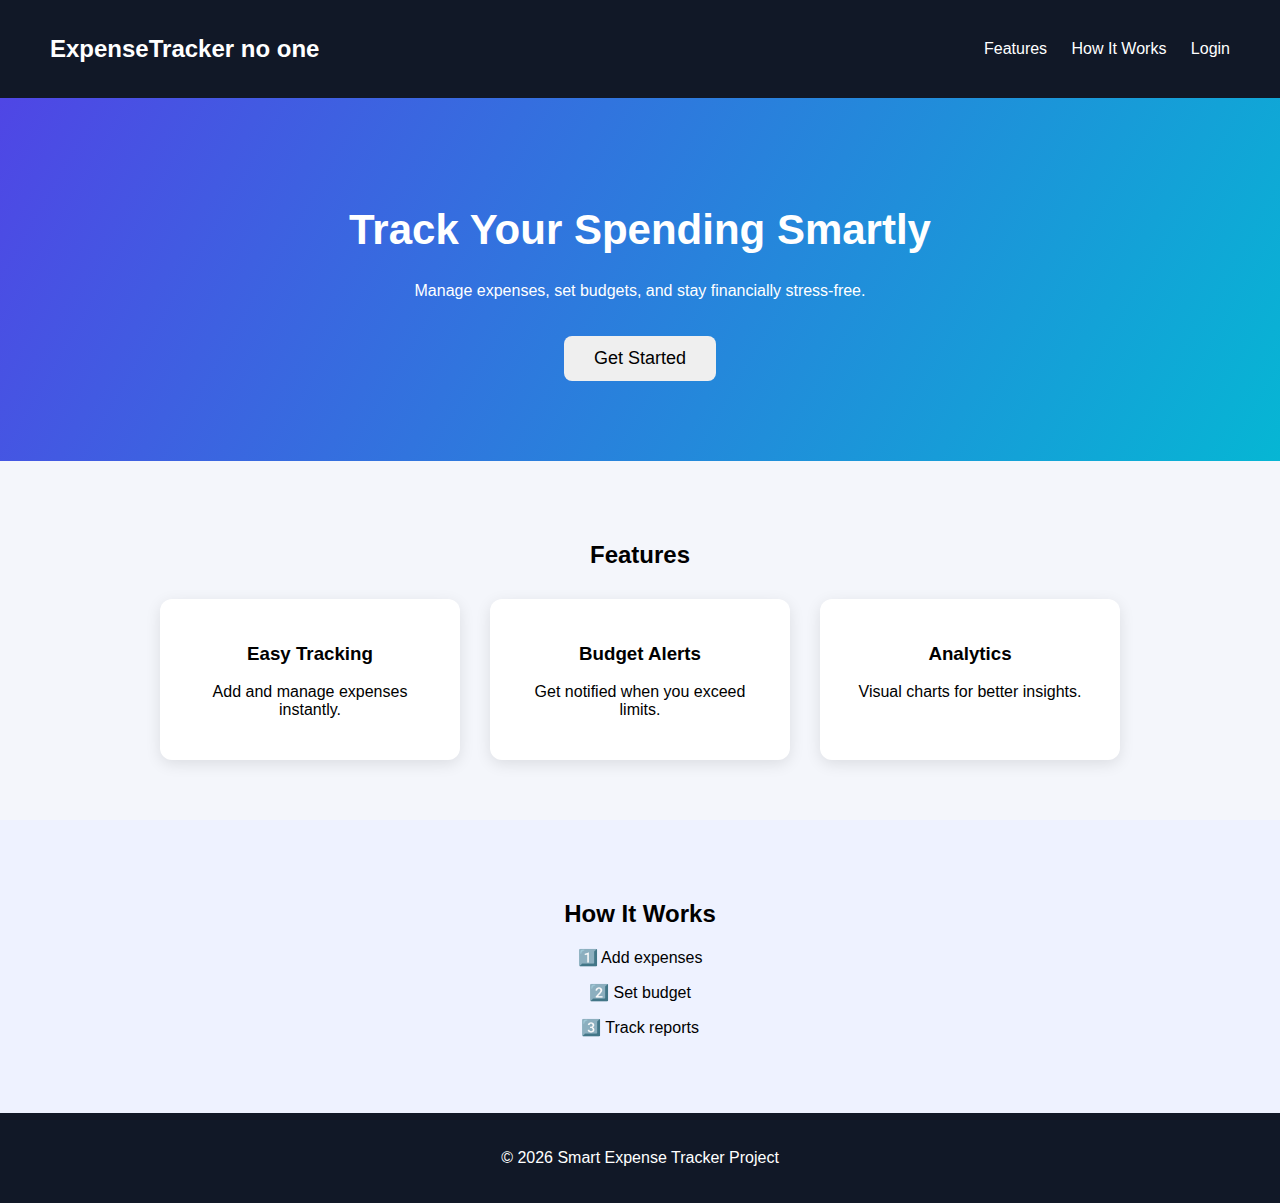
<file: frontend/index.html>
<!DOCTYPE html>
<html lang="en">
<head>
<meta charset="UTF-8">
<title>Smart Expense Tracker</title>
<link rel="stylesheet" href="style.css">
</head>
<body>

<nav>
<h2>ExpenseTracker no one </h2>
<div>
<a href="#">Features</a>
<a href="#">How It Works</a>
<a href="#">Login</a>
</div>
</nav>

<section class="hero">
<h1>Track Your Spending Smartly</h1>
<p>Manage expenses, set budgets, and stay financially stress-free.</p>
<button onclick="startApp()">Get Started</button>
</section>

<section class="features">
<h2>Features</h2>

<div class="feature-box">

<div class="card">
<h3>Easy Tracking</h3>
<p>Add and manage expenses instantly.</p>
</div>

<div class="card">
<h3>Budget Alerts</h3>
<p>Get notified when you exceed limits.</p>
</div>

<div class="card">
<h3>Analytics</h3>
<p>Visual charts for better insights.</p>
</div>

</div>
</section>

<section class="how">
<h2>How It Works</h2>
<p>1️⃣ Add expenses</p>
<p>2️⃣ Set budget</p>
<p>3️⃣ Track reports</p>
</section>

<footer>
<p>© 2026 Smart Expense Tracker Project</p>
</footer>

<script src="script.js"></script>
</body>
</html>
</file>
<file: frontend/style.css>
body{
margin:0;
font-family:Arial, sans-serif;
background:#f4f6fb;
}


nav{
background:#111827;
color:white;
padding:15px 50px;
display:flex;
justify-content:space-between;
align-items:center;
}
nav a{
color:white;
text-decoration:none;
margin-left:20px;
}

/* HERO */
.hero{
text-align:center;
padding:80px 20px;
background:linear-gradient(120deg,#4f46e5,#06b6d4);
color:white;
}
.hero h1{
font-size:42px;
}
.hero button{
margin-top:20px;
padding:12px 30px;
font-size:18px;
border:none;
border-radius:8px;
cursor:pointer;
}

/* FEATURES */
.features{
padding:60px 20px;
text-align:center;
}
.feature-box{
display:flex;
justify-content:center;
gap:30px;
flex-wrap:wrap;
margin-top:30px;
}
.card{
background:white;
padding:25px;
width:250px;
border-radius:12px;
box-shadow:0 4px 15px rgba(0,0,0,0.1);
}

/* HOW */
.how{
background:#eef2ff;
padding:60px 20px;
text-align:center;
}

/* FOOTER */
footer{
background:#111827;
color:white;
text-align:center;
padding:20px;
}
</file>
